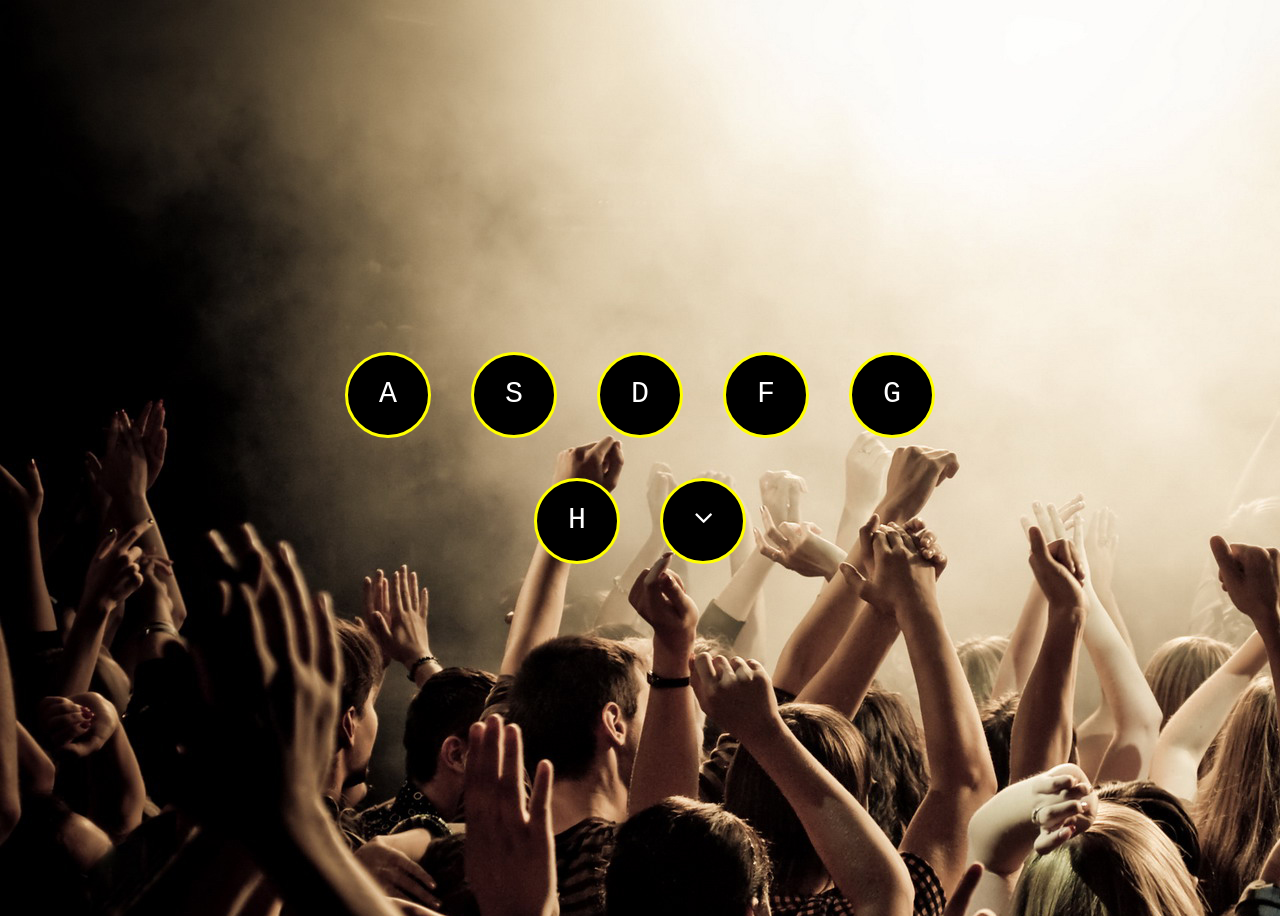
<file: index.html>
<!DOCTYPE html>
<html lang="en">

<head>
  <meta charset="UTF-8">
  <meta name="viewport" content="width=device-width, initial-scale=1.0">
  <meta http-equiv="X-UA-Compatible" content="ie=edge">
  <link rel="icon" href="images/drum.png" type="image/gif">
  <link rel="stylesheet" href="https://maxcdn.bootstrapcdn.com/font-awesome/4.7.0/css/font-awesome.min.css">
  <title>Music Keyboard</title>
  <link rel="stylesheet" href="css/style.css">
</head>

<body>
  <section class="drum">
    <div class="container">
      <div class="keys">
        <div class="key" data-key="65">
          <kbd>A</kbd>
          <span class="sound"></span>
        </div>
        <div class="key" data-key="83">
          <kbd>S</kbd>
          <span class="sound"></span>
        </div>
        <div class="key" data-key="68">
          <kbd>D</kbd>
          <span class="sound"></span>
        </div>
        <div class="key" data-key="70">
          <kbd>F</kbd>
          <span class="sound"></span>
        </div>
        <div class="key" data-key="71">
          <kbd>G</kbd>
          <span class="sound"></span>
        </div>
        <div class="key" data-key="72">
          <kbd>H</kbd>
          <span class="sound"></span>
        </div>
        <div class="key" data-key="40">
          <kbd>
            <i class="fa fa-angle-down" aria-hidden="true"></i>
          </kbd>
          <span class="sound"></span>
        </div>
      </div>
      <audio data-key="65" src="sound/a.mp3"></audio>
      <audio data-key="83" src="sound/b.mp3"></audio>
      <audio data-key="68" src="sound/c.mp3"></audio>
      <audio data-key="70" src="sound/d.mp3"></audio>
      <audio data-key="71" src="sound/e.mp3"></audio>
      <audio data-key="72" src="sound/f.mp3"></audio>
      <audio data-key="40" src="sound/h.mp3"></audio>
    </div>
  </section>

  <script src="js/custom.js"></script>
</body>

</html>
</file>
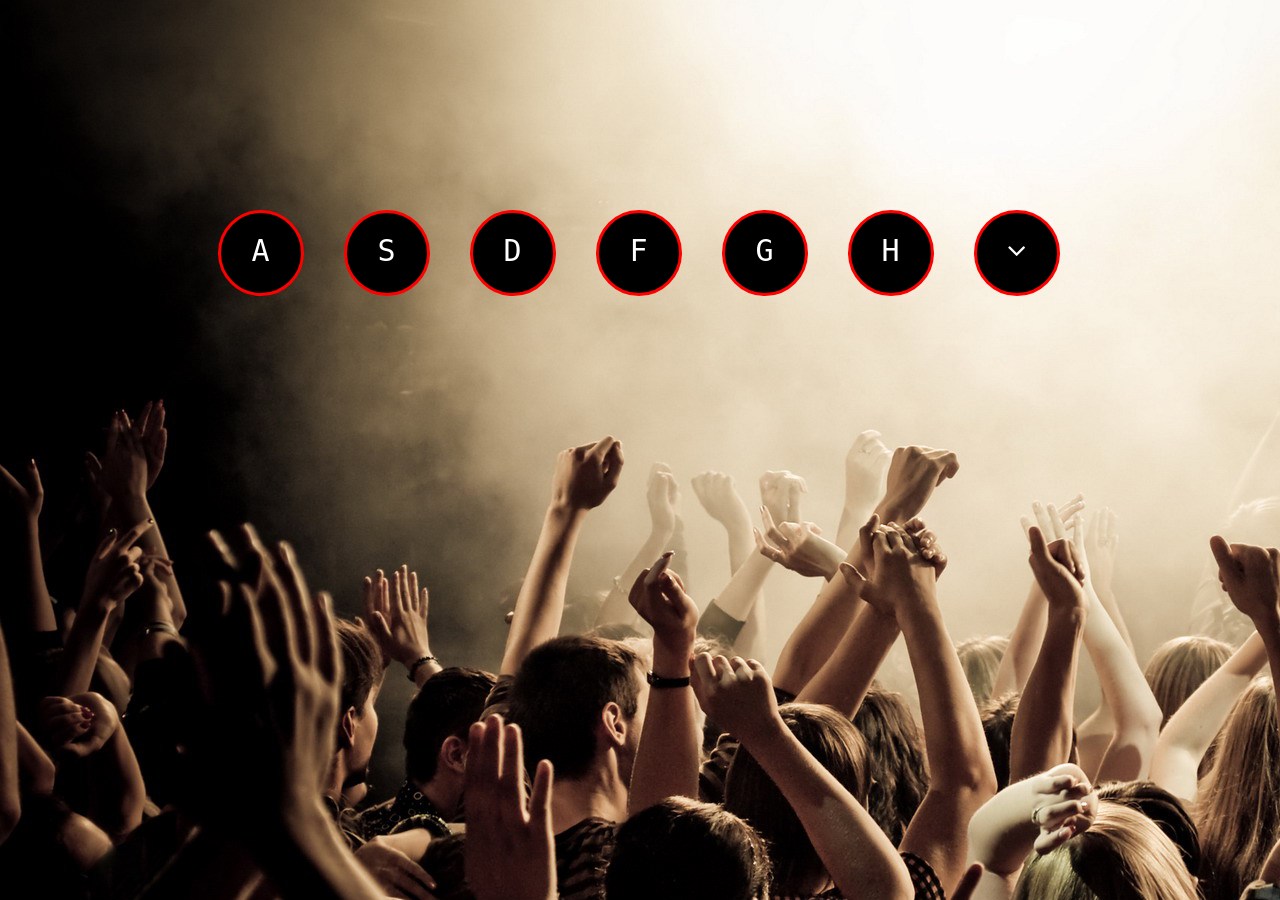
<file: drum.html>
<!DOCTYPE html>
<html lang="en">

<head>
  <meta charset="UTF-8">
  <meta name="viewport" content="width=device-width, initial-scale=1.0">
  <meta http-equiv="X-UA-Compatible" content="ie=edge">
  <link rel="icon" href="images/drum.png" type="image/gif">
  <link rel="stylesheet" href="https://maxcdn.bootstrapcdn.com/font-awesome/4.7.0/css/font-awesome.min.css">
  <title>Drum</title>
  <style>
    body {
      background-image: url("images/bg.jpg");
    }

    .container {
      margin: 15%;
    }

    .keys {
      display: inline;
    }

    .fa-angle-down {
      color: #fff;
      font-size: 30px;
      text-align: center;
    }

    .key {
      width: 40px;
      height: 40px;
      color: #fff;
      background: #000;
      font-size: 30px;
      text-align: center;
      border: 3px solid red;
      transition: all .07s;
      padding: 20px;
      overflow: hidden;
      float: left;
      margin: 20px;
      border-radius: 50%;
    }

    .playing {
      transform: scale(1.1);
      border: 13px solid orange;
      box-shadow: 3px 3px 43px red;
    }
  </style>
</head>

<body>
  <div class="container">
    <div class="keys">
      <div class="key" data-key="65">
        <kbd>A</kbd>
        <span class="sound"></span>
      </div>
      <div class="key" data-key="83">
        <kbd>S</kbd>
        <span class="sound"></span>
      </div>
      <div class="key" data-key="68">
        <kbd>D</kbd>
        <span class="sound"></span>
      </div>
      <div class="key" data-key="70">
        <kbd>F</kbd>
        <span class="sound"></span>
      </div>
      <div class="key" data-key="71">
        <kbd>G</kbd>
        <span class="sound"></span>
      </div>
      <div class="key" data-key="72">
        <kbd>H</kbd>
        <span class="sound"></span>
      </div>
      <div class="key" data-key="40">
        <kbd><i class="fa fa-angle-down" aria-hidden="true"></i></kbd>
        <span class="sound"></span>
      </div>
    </div>
    <audio data-key="65" src="sound/a.mp3"></audio>
    <audio data-key="83" src="sound/b.mp3"></audio>
    <audio data-key="68" src="sound/c.mp3"></audio>
    <audio data-key="70" src="sound/d.mp3"></audio>
    <audio data-key="71" src="sound/e.mp3"></audio>
    <audio data-key="72" src="sound/f.mp3"></audio>
    <audio data-key="40" src="sound/a.mp3"></audio>
  </div>
  <script>
    function playSound(e) {
      const audio = document.querySelector(`audio[data-key="${e.keyCode}"]`);
      const key = document.querySelector(`.key[data-key="${e.keyCode}"]`);
      if (!audio) return;
      audio.currentTime = 0;
      audio.play();
      key.classList.add('playing');
    }

    function removeTransition(e) {
      if (e.propertyName !== 'transform') return;
      this.classList.remove('playing');
    }
    const keys = document.querySelectorAll('.key');
    keys.forEach(key => key.addEventListener('transitionend', removeTransition));
    window.addEventListener('keydown', playSound);
  </script>
</body>

</html>
</file>
<file: css/style.css>
body {
    background-image: url("../images/bg.jpg");
}
.drum {
  position: relative;
  height: 100vh;
}
.container {
   position: absolute;
   top: 50%;
   left: 50%;
   transform: translate(-50%,-50%);
}

.keys {
    display: flex;
    justify-content: center;
    align-items: center;
    flex-wrap: wrap;
}

.fa-angle-down {
    color: #fff;
    font-size: 30px;
    text-align: center;
}

.key {
    width: 40px;
    height: 40px;
    color: #fff;
    background: #000;
    font-size: 30px;
    text-align: center;
    border: 3px solid yellow;
    transition: all .07s;
    padding: 20px;
    overflow: hidden;
    float: left;
    margin: 20px;
    border-radius: 50%;
}

.playing {
    transform: scale(1.1);
    border: 13px solid orange;
    box-shadow: 3px 3px 43px red;
}
</file>
